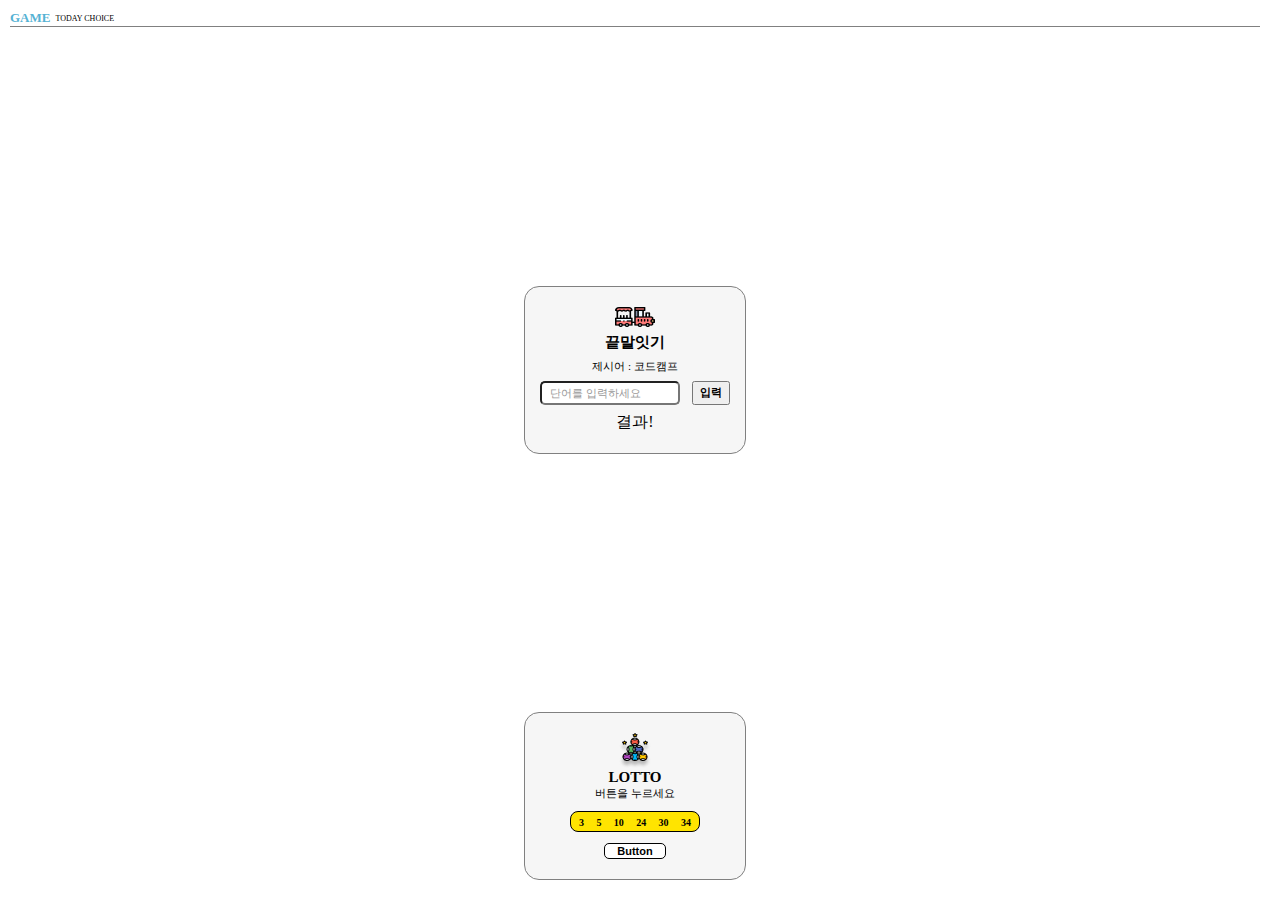
<file: cyworld/game.html>
<!DOCTYPE html>
<html lang="ko">
<head>
    <title>Game</title>
    <link href="./styles/game.css" rel="stylesheet">
    <script src="./game.js"></script>
</head>
<body>
    <div class="wrapper">
        <div class="wrapper__header">
            <div class="header__title">
                <div class="title">GAME</div>
                <div class="subtitle">TODAY CHOICE</div>
            </div>
            <div class="divideLine"></div>
        </div>
        <div class="game__container">
            <img src="./images/word.png">
            <div class="game__title">끝말잇기</div>
            <div class="game__subtitle">제시어 : <span id="word">코드캠프</span></div>
            <div class="word__text">
                <input id="myword" class="textbox" type="text" placeholder="단어를 입력하세요">
                <button class="search" onclick="startWord()">입력</button>
            </div>
            <div id="result" class="word__result">결과!</div>
        </div>
        <div class="game__container">
            <img src="./images/lotto.png">
            <div class="game__title">LOTTO</div>
            <div class="game__subtitle">버튼을 누르세요</div>
            <div class="game__lotto__number">
                <span>3</span>
                <span>5</span>
                <span>10</span>
                <span>24</span>
                <span>30</span>
                <span>34</span>
            </div>
            <button class="wrapper__lotto__btn">Button</button>
        </div>
    </div>
</body>
</html>
</file>
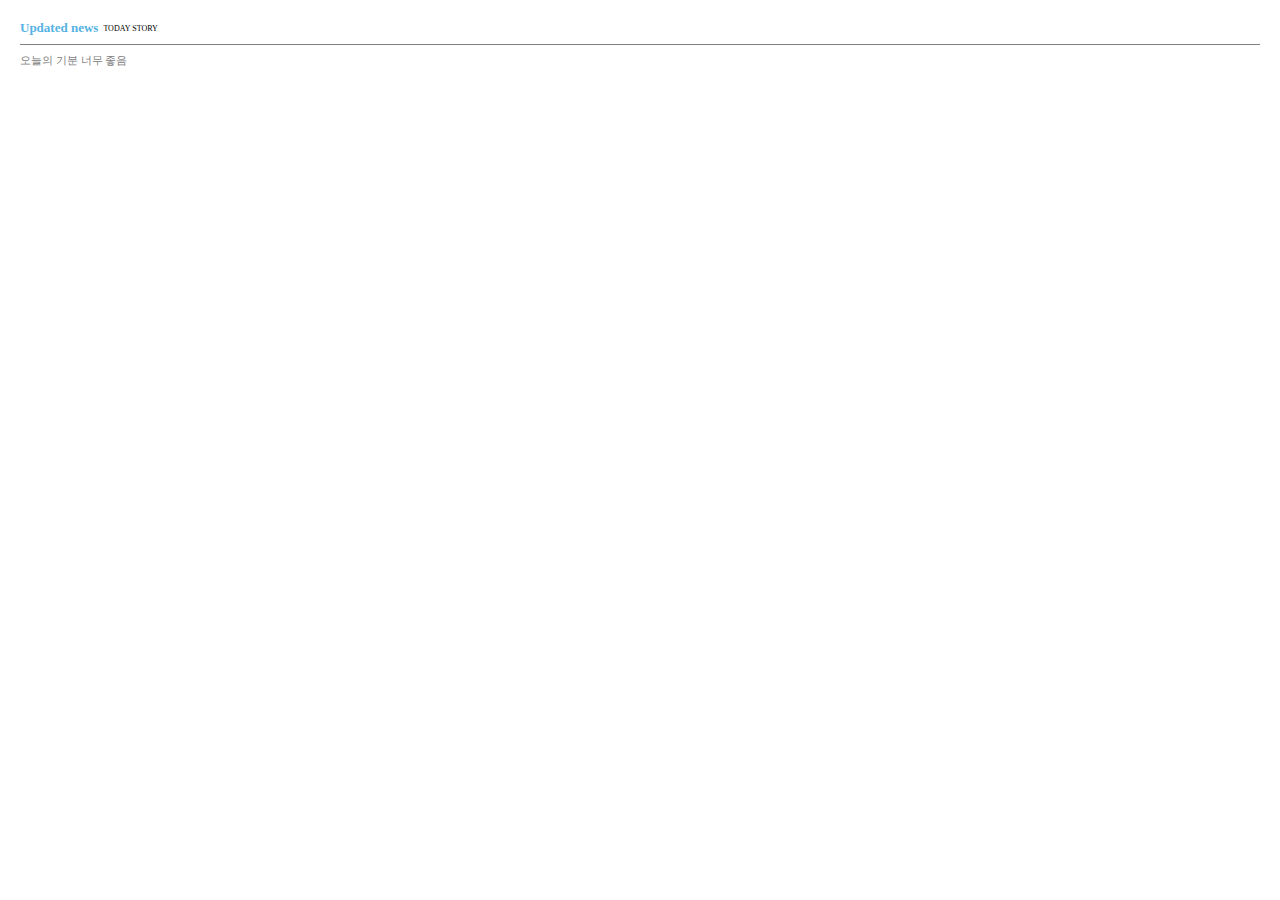
<file: cyworld/home.html>
<!DOCTYPE html>
<html lang="en">
<head>
    <title>Home</title>
    <link href="./styles/home.css" rel="stylesheet">
</head>
<body>
    <div class="wrapper">
        <div class="wrapper__header">
            <div class="contents__title">
                <div class="title">Updated news</div>
                <div class="subtitle">TODAY STORY</div>
            </div>
            <div class="divideLine"></div>
            <div class="contents__body">오늘의 기분 너무 좋음</div>
        </div>
        <div class="wrapper__body"></div>
    </div>
</body>
</html>
</file>
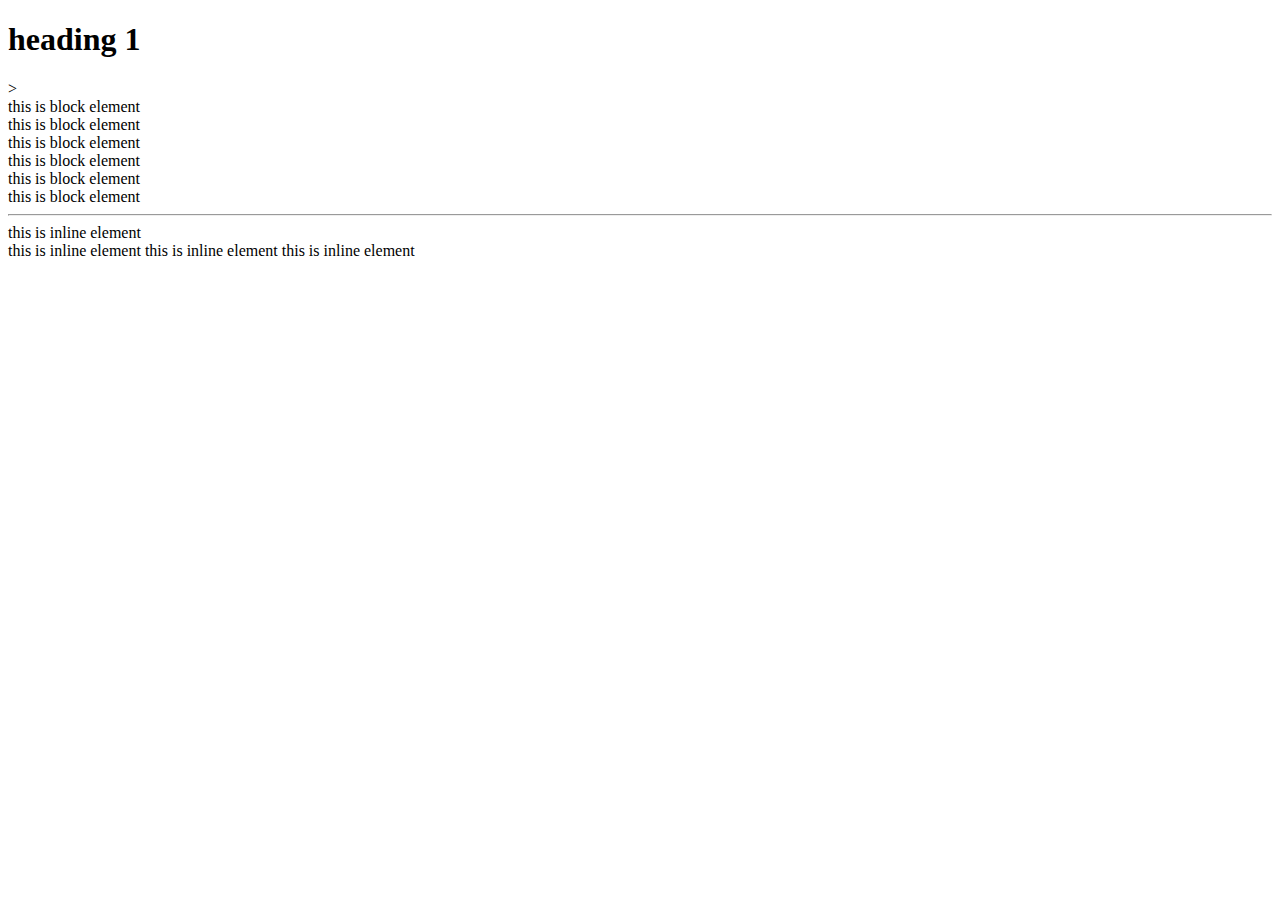
<file: class/01-html/01-tag.html>
<!DOCTYPE html>
<html lang="ko">
<head>
    <title>Hello world</title>
</head>
<body>
    <h1>heading 1</h1>>
    <div>this is block element</div>
    <div>this is block element</div>
    <div>this is block element</div>
    <div>this is block element</div>
    <div>this is block element</div>
    <div>this is block element</div>
    <hr>
    <span>this is inline element</span><br>
    <span>this is inline element</span>
    <span>this is inline element</span>
    <span>this is inline element</span>
</body>
</html>
</file>
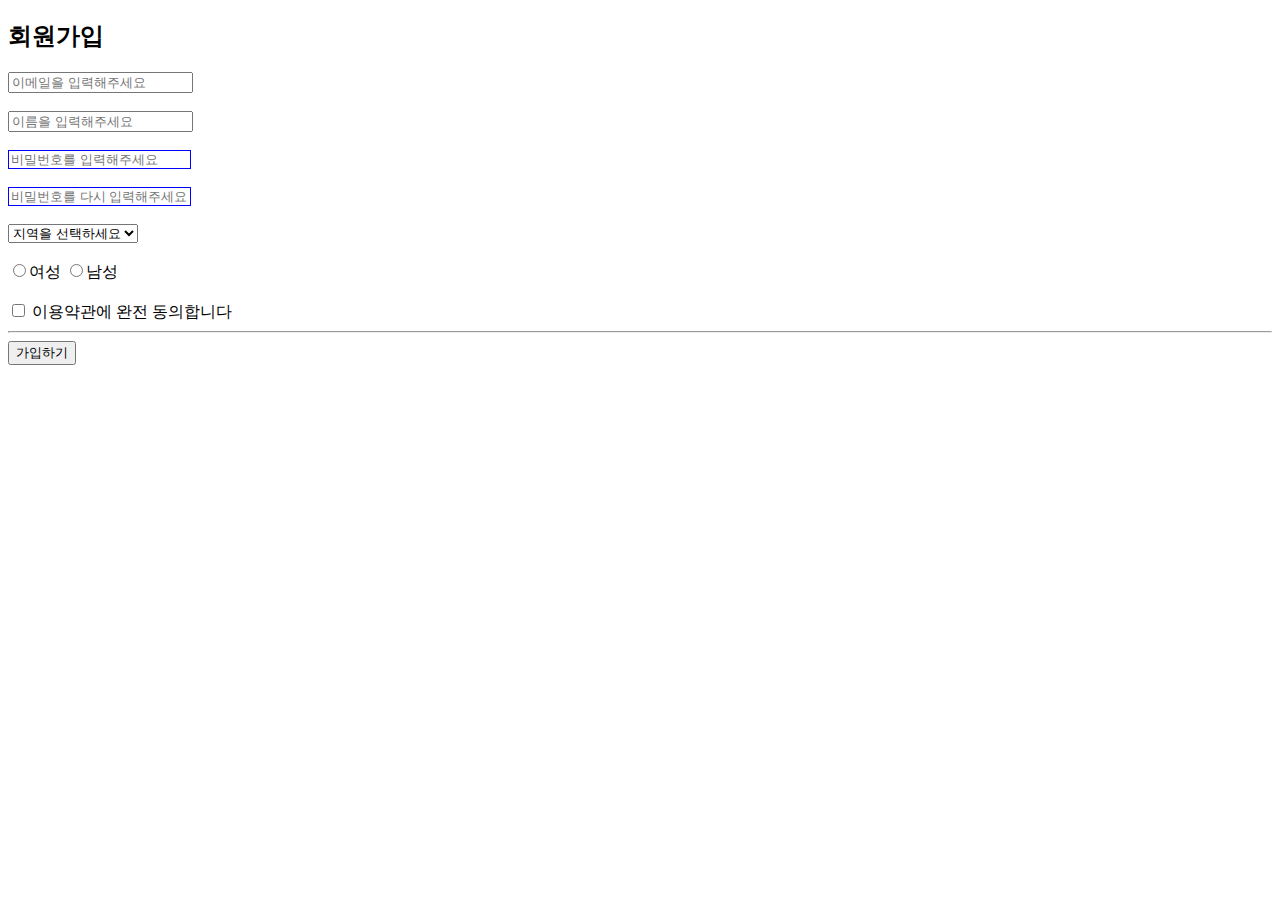
<file: class/01-html/02-signup.html>
<!DOCTYPE html>
<html lang="ko">
<head>
    <title>회원가입</title>
    <link href="./02-signup.css" rel="stylesheet">
</head>
<body>
    <h2>회원가입</h2>
    <input type="text" placeholder="이메일을 입력해주세요" ><br><br>
    <input type="text" placeholder="이름을 입력해주세요"><br><br>
    <input class="pw" type="password" placeholder="비밀번호를 입력해주세요"><br><br>
    <input class="pw" type="Password" placeholder="비밀번호를 다시 입력해주세요"><br><br>
    <select>
        <option disabled="true" selected="true">지역을 선택하세요</option>
        <option>서울</option>
        <option>경기</option>
        <option>인천</option>
    </select>
    <br>
    <br>
    <input type="radio" name="gender"><span>여성</span>
    <input type="radio" name="gender">남성
    <br>
    <br>
    <input type="checkbox"> 이용약관에 완전 동의합니다 
    <hr>
    <button>가입하기</button>
    <!-- <input type="button" value ="가입하기"> -->
</body>
</html>
</file>
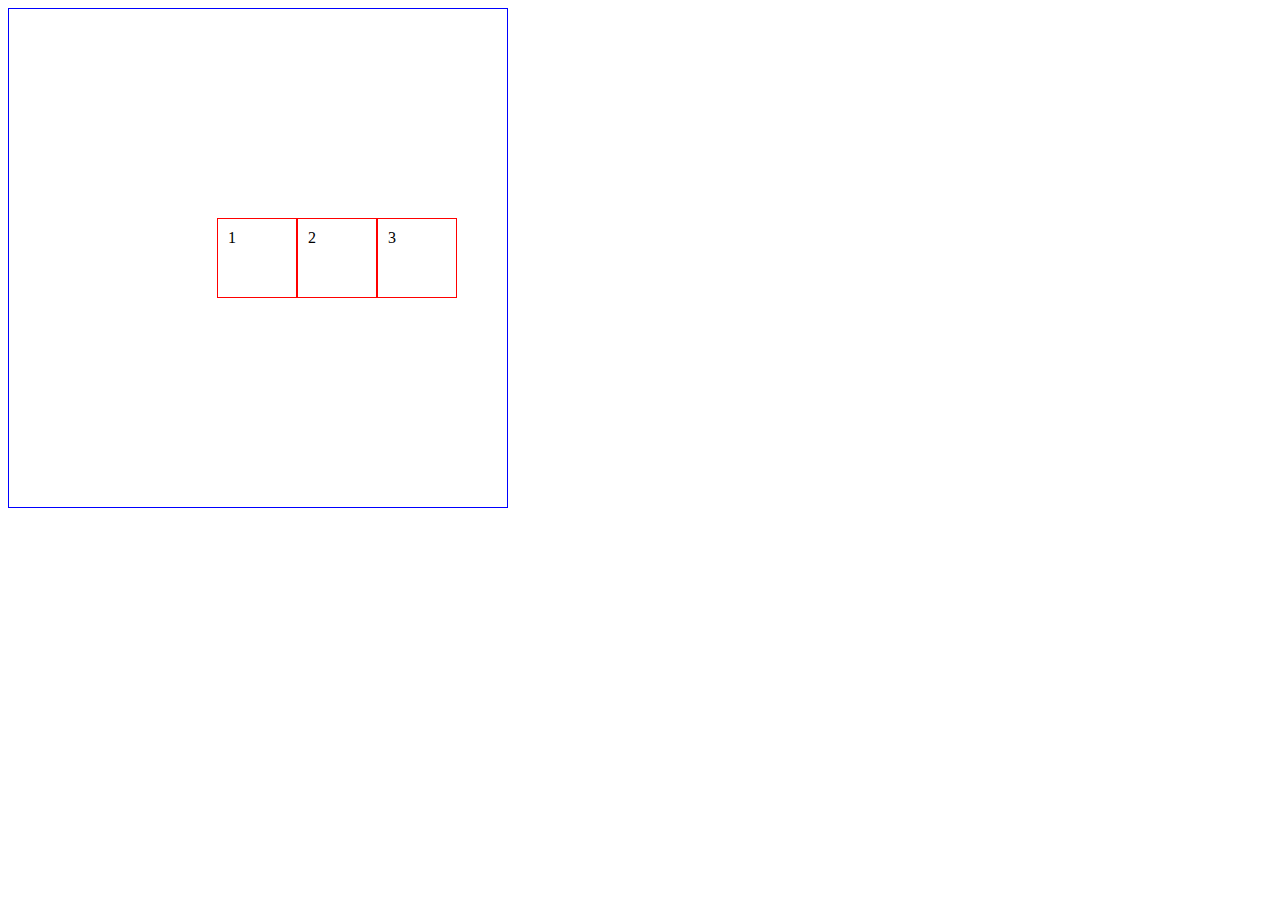
<file: class/02-css/01-boxmodel.html>
<!DOCTYPE html>
<html lang="ko">
<head>

    <title>Document</title>
    <style>
        * {
            box-sizing: border-box;
        }
        
        div {
            width: 80px;
            height: 80px;
            border: 1px solid red;
            padding: 10px;
        }

        .pb {
            width: 500px;
            height: 500px;
            border: 1px solid blue;
            display: flex;
            flex-direction: row;
            justify-content: end;
            align-items: center;
            padding: 50px;
        }
        /*
        #contentBox {  
            box-sizing: content-box;

        }
        #borderBox {
            box-sizing: border-box;
        } */
    </style>
</head>
<body>
    <!--<div id="contentBox">박스 1</div>
    <div>박스 2</div>
    <div id="borderbox">박스 3</div> -->
    <div class="pb">
        <div>1</div>
        <div>2</div>
        <div>3</div>
    </div>
</body>
</html>
</file>
<file: cyworld/styles/game.css>
* {
    margin: 0px;
    box-sizing: border-box;
}

html, body {
    width: 100%;
    height: 100%;
}

.wrapper {
    width: 100%;
    height: 100%;
    padding: 10px 20px 20px 10px;
    display: flex;
    flex-direction: column;
    justify-content: space-between;
    align-items: center;
}

.wrapper__header {
    width: 100%;
    display: flex;
    flex-direction: column;
}

.header__title {
    display: flex;
    flex-direction: row;
    align-items: center;
}

.title {
    color: #55b2d4;
    font-size: 13px;
    font-weight: 700;
}

.subtitle {
    padding-left: 5px;
    font-size: 8px;
}

.divideLine {
    width: 100%;
    border-top: 1px solid gray;
}

.game__container {
    border: 1px solid gray;
    border-radius: 15px;
    width: 222px;
    height: 168px;
    display: flex;
    flex-direction: column;
    justify-content: space-between;
    align-items: center;
    padding: 20px 15px 20px 15px;
    background-color: #f6f6f6;
}

.game__title {
    font-size: 15px;
    font-weight: 900;
}

.game__subtitle {
    font-size: 11px;
}

#word__result {
    font-size: 11px;
    font-weight: 700;
}

.word__text {
    width: 100%;
    display: flex;
    justify-content: space-between;
}

.textbox {
    width: 140px;
    height: 24px;
    border-radius: 5px;
    padding: 4px 8px;
}

.textbox::placeholder {
    font-size: 11px;
    color: #999999;
}

.search {
    font-size: 11px;
    font-weight: 700;
    width: 38px;
    height: 24px;
}

.game__lotto__number {
    width: 130px;
    height: 21px;
    background-color: #ffe400;
    border-radius: 8px;
    border: 1px solid black;
    font-size: 10px;
    font-weight: 700;
    display: flex;
    justify-content: space-between;
    padding: 5px 8px;
    margin-bottom: 11px;
    margin-top: 10px;
}

.wrapper__lotto__btn {

    border: 1px solid black;
	border-radius: 5px;
	font-weight: 700;
	font-size: 11px;
	width: 62px;
	height: 24px;
	background-color: white;
}
</file>
<file: cyworld/styles/home.css>
* {
    box-sizing: border-box;
    margin: 0px;

}

html, body {
    width:100%;
    height: 100%;
}

.wrapper {
    width:100%;
    height: 100%;
    padding: 20px;
    display: flex;
    flex-direction: column;
    justify-content: space-between;
}

.wrapper__header {
    width: 100%;
    height: 48px;
    display: flex;
    flex-direction: column;
    justify-content: space-between;
}

.wrapper__body {
    width: 100%;
    height: 270px;
}

.contents__title {
    display: flex;
    flex-direction: row;
    align-items: center;
}

.title {
    color: #55B2E4;
    font-size: 13px;
    font-weight: 700;
}

.subtitle {
    font-size: 8px;
    padding-left: 5px;
}

.divideLine {
    width:  100%;
    border-top: 1px solid gray;
}

.contents__body {
    font-size: 11px;
    color: gray;
}
</file>
<file: class/01-html/02-signup.css>
.pw {
    border:1px solid blue;
}
</file>
